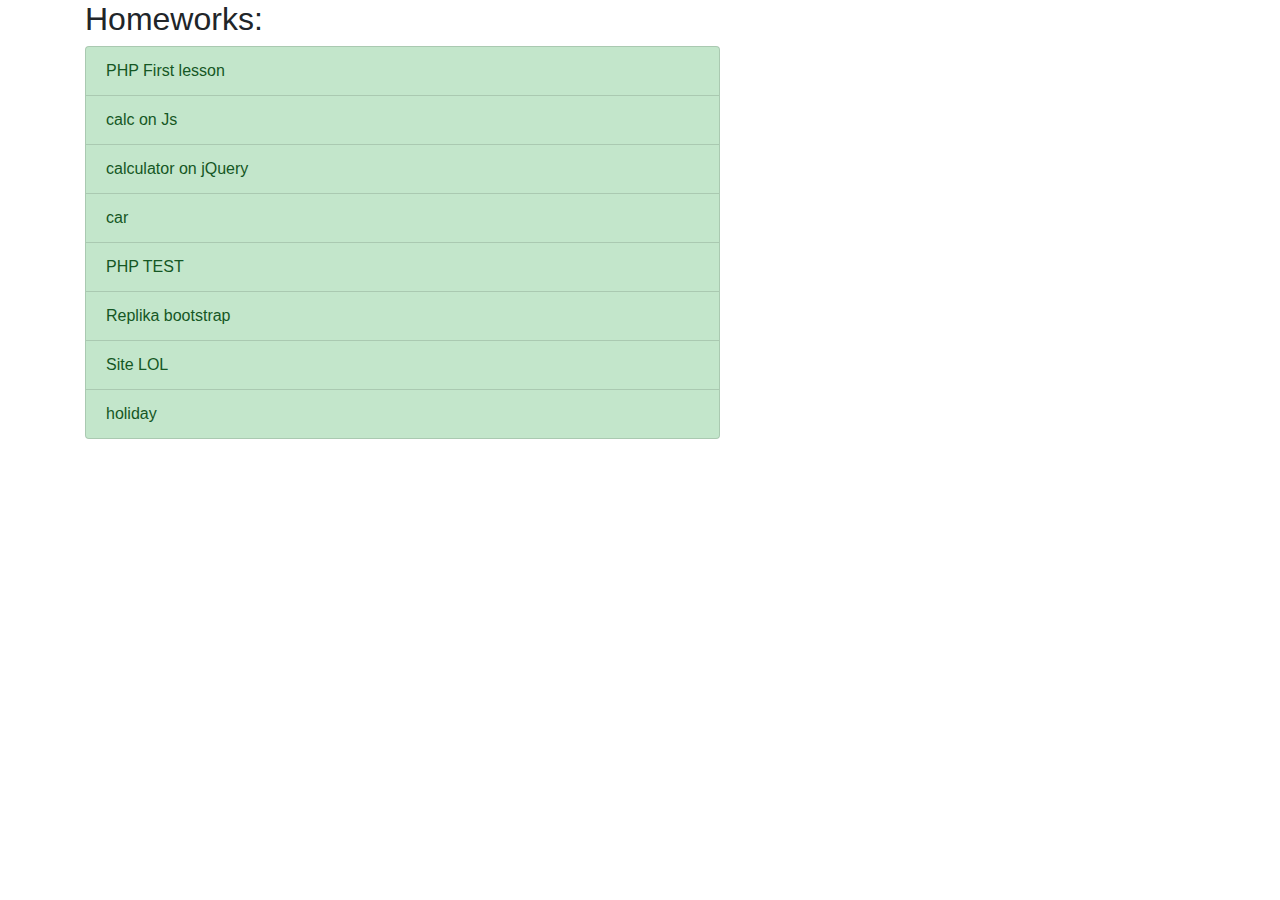
<file: index.html>
<!doctype html>
<html lang="en">
  <head>
    <!-- Required meta tags -->
    <meta charset="utf-8">
    <meta name="viewport" content="width=device-width, initial-scale=1, shrink-to-fit=no">

    <!-- Bootstrap CSS -->
    <link rel="stylesheet" href="https://maxcdn.bootstrapcdn.com/bootstrap/4.0.0/css/bootstrap.min.css" integrity="sha384-Gn5384xqQ1aoWXA+058RXPxPg6fy4IWvTNh0E263XmFcJlSAwiGgFAW/dAiS6JXm" crossorigin="anonymous">

    <title>Courses</title>

</head>


<body>   



	<div class="container">
		<div class="row">

			<div class="col-md-7">
				<h2>Homeworks: </h2>

					<div class="list-group">
					  <a href="lesson1.Batula/index.php" class="list-group-item list-group-item-action list-group-item-success">PHP First lesson</a>
					  <a href="calculator on JS/kalk.html" class="list-group-item list-group-item-action list-group-item-success">calc on Js</a>
				          <a href="кал/calc jquery/index.html" class="list-group-item list-group-item-action list-group-item-success">calculator on jQuery</a>
				          <a href="машина/index (2).html" class="list-group-item list-group-item-action list-group-item-success">car</a>
					  <a href="lesson3.Batula/index.php" class="list-group-item list-group-item-action list-group-item-success">PHP TEST</a>
					  <a href="Replika/index2.html" class="list-group-item list-group-item-action list-group-item-success">Replika bootstrap</a>
					  <a href="Site LOL/index.html" class="list-group-item list-group-item-action list-group-item-success">Site LOL</a>
					  <a href="test2/index.html" class="list-group-item list-group-item-action list-group-item-success">holiday</a>
					</div>
			</div>
		</div>
	</div>


</body>
</html>
</file>
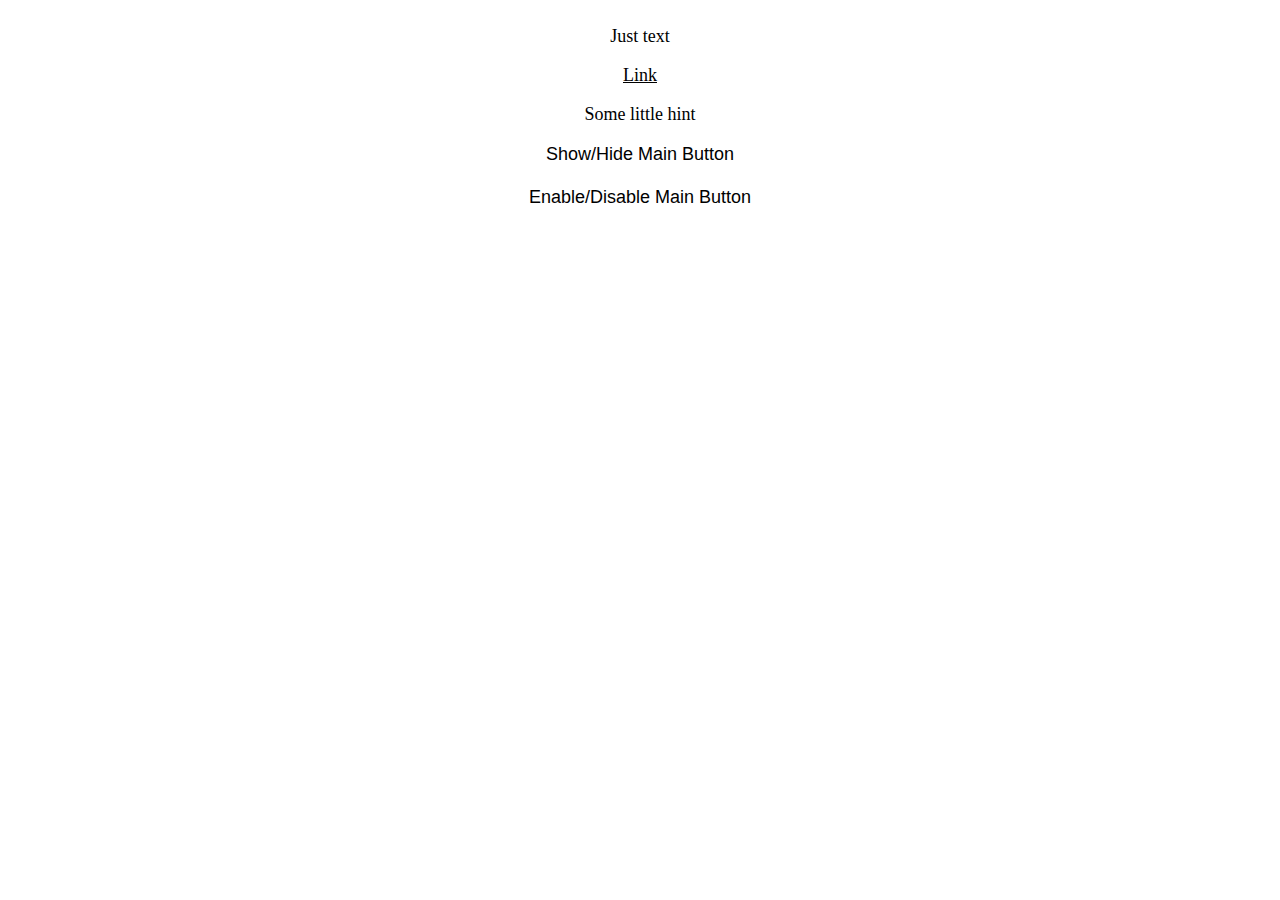
<file: Replika/index.html>
<!DOCTYPE html>
<html>
<head>
   <meta charset="UTF-8">
   <meta http-equiv="X-UA-Compatible" content="IE=edge">
   <meta name="viewport" content="width=device-width, initial-scale=1.0">
   <title>Test Telegram WebApps API</title>
   <script src="https://telegram.org/js/telegram-web-app.js"></script> <!--Подключаем скрипт от телеграм-->

   <style>
      body{
         color: var(--tg-theme-text-color);
         background: var(--tg-theme-bg-color);
         display: flex;
         flex-direction: column;
         align-items: center;
         font-size: 18px;
      }

      .hint{
         color: var(--tg-theme-hint-color);
      }

      .link{
         color: var(--tg-theme-link-color);
      }

      .button{
         background: var(--tg-theme-button-color);
         color: var(--tg-theme-button-text-color);
         border: none;
         font-size: 18px;
      }

      .button:not(:last-child){
         margin-bottom: 20px
      }

      #usercard{
         text-align: center;
      }
   </style>
</head>

<body>
   <div id="usercard"> <!--Карта профиля, человека, который к нам обратился-->
   </div>
   <p>Just text</p> <!--Просто текст для проверки-->
   <a class="link" href="https://mihailgok.ru">Link</a> <!--Просто ссылка для проверки-->
   <p class="hint">Some little hint</p> <!--Просто текст-подсказка для проверки-->
   <button id="btn" class="button">Show/Hide Main Button</button> <!--Кнопка, чтобы скрыть / показать основную кнопку-->
   <button id="btnED" class="button">Enable/Disable Main Button</button> <!--Кнопка, чтобы сделать кнопку активной/неактивной-->
</body>

<script>
   let tg = window.Telegram.WebApp; //получаем объект webapp телеграма 

   tg.expand(); //расширяем на все окно  

   tg.MainButton.text = "Changed Text"; //изменяем текст кнопки 
   tg.MainButton.setText("Changed Text1"); //изменяем текст кнопки иначе
   tg.MainButton.textColor = "#F55353"; //изменяем цвет текста кнопки
   tg.MainButton.color = "#143F6B"; //изменяем цвет бэкграунда кнопки
   tg.MainButton.setParams({"color": "#143F6B"}); //так изменяются все параметры

   let btn = document.getElementById("btn"); //получаем кнопку скрыть/показать 

   btn.addEventListener('click', function(){ //вешаем событие на нажатие html-кнопки
      if (tg.MainButton.isVisible){ //если кнопка показана 
         tg.MainButton.hide() //скрываем кнопку 
      }
      else{ //иначе
         tg.MainButton.show() //показываем 
      }
   });

   let btnED = document.getElementById("btnED"); //получаем кнопку активировать/деактивировать
   btnED.addEventListener('click', function(){ //вешаем событие на нажатие html-кнопки
      if (tg.MainButton.isActive){ //если кнопка показана 
         tg.MainButton.setParams({"color": "#E0FFFF"}); //меняем цвет
         tg.MainButton.disable() //скрываем кнопку 
      }
      else{ //иначе
         tg.MainButton.setParams({"color": "#143F6B"}); //меняем цвет
         tg.MainButton.enable() //показываем 
      }
   });

   Telegram.WebApp.onEvent('mainButtonClicked', function(){
      tg.sendData("some string that we need to send"); 
      //при клике на основную кнопку отправляем данные в строковом виде
   });


   let usercard = document.getElementById("usercard"); //получаем блок usercard 

   let profName = document.createElement('p'); //создаем параграф
   profName.innerText = `${tg.initDataUnsafe.user.first_name}
   ${tg.initDataUnsafe.user.last_name}
   ${tg.initDataUnsafe.user.username} (${tg.initDataUnsafe.user.language_code})`;
   //выдем имя, "фамилию", через тире username и код языка
   usercard.appendChild(profName); //добавляем 

   let userid = document.createElement('p'); //создаем еще параграф 
   userid.innerText = `${tg.initDataUnsafe.user.id}`; //показываем user_id
   usercard.appendChild(userid); //добавляем


   //работает только в attachment menu
   // let pic = document.createElement('img'); //создаем img
   // pic.src = tg.initDataUnsafe.user.photo_url; //задаём src 
   // usercard.appendChild(pic); //добавляем элемент в карточку 
</script>
</html>
</file>
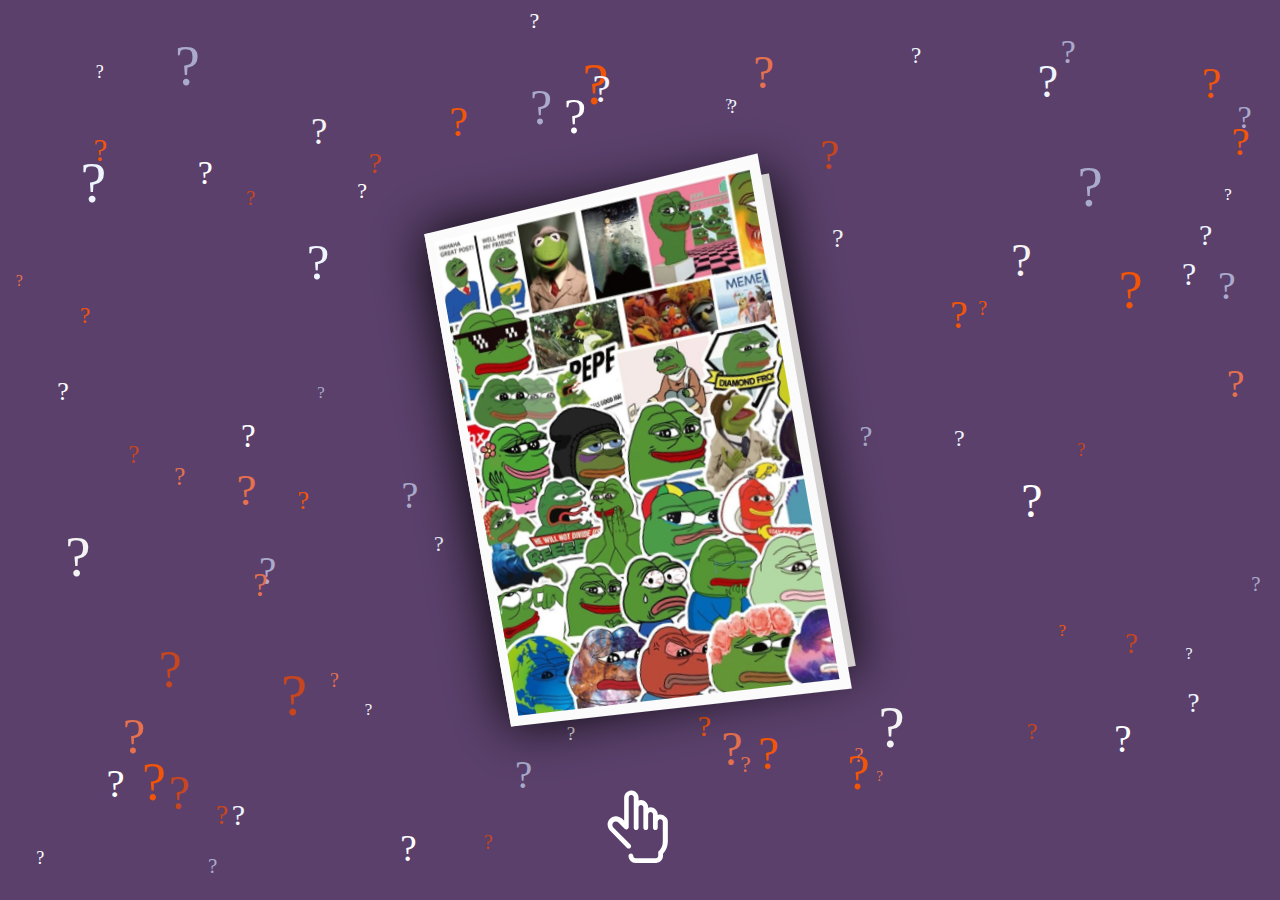
<file: test2/index.html>
<!doctype html>
<html>

<head>
  <meta charset="utf-8">
  <title>С Праздником</title>
  <meta name="description" content="" />
  <meta name="keywords" content="" />
  <meta http-equiv="X-UA-compatible" content="IE=edge">
  <meta name="viewport" content="width=device-width, initial-scale=1, shrink-to-fit=no">
  <meta name="format-detection" content="telephone=no">
  <link href="https://fonts.googleapis.com/css?family=Open+Sans:400,700" rel="stylesheet">
  <link rel="stylesheet" type="text/css" href="css/normalize.css" />
  <link rel="stylesheet" type="text/css" href="css/main.css">
  <script src="https://ajax.googleapis.com/ajax/libs/jquery/3.2.1/jquery.min.js"></script>
  <script src="js/script.js"></script>
  <script type="text/javascript" src="main2.js"></script>
   <script type="text/javascript" src="js2.js"></script>
  
</head>

<body class="tru">

<script>
  var articleLink = '/scripts/other/479-otkrytka-s-novym-godom.html';
</script>
  <div class="card">
    <div class="card-page cart-page-front">
      <div  onclick = "soundClick()"class="card-page cart-page-outside"></div>
      <div class="card-page cart-page-inside">
        <span class="merry-christmas">
          <img src="img/phub.jpg" alt="">
        </span>
      </div>
    </div>
    <div class="card-page cart-page-bottom">
      <span class="merry-christmas2">
          <img src="img/pepe3.jpg" alt="">
        </span>
    </div>
  </div>

  <span class="click-icon">
    <svg viewBox="0 0 40 40" xmlns="http://www.w3.org/2000/svg"><path fill="#fff" d="M31.6 17.7V26c0 1.9-.7 3.7-2 5.1v.9c0 1.6-1.3 3-3 3h-8.4c-1.6 0-3-1.3-3-3 0-.6.5-1 1-1s1 .4 1 1c0 .5.4 1 1 1h8.4c.5 0 1-.4 1-1v-1.2-.3-.1c0-.1.1-.2.2-.3 1.1-1.1 1.7-2.5 1.7-4v-8.3c0-.3-.1-.5-.3-.7-.1-.1-.5-.4-1-.3-.4.1-.8.6-.8 1.1v2.4c0 .6-.5 1-1 1s-1-.4-1-1v-5.5c0-.3-.1-.5-.3-.7s-.4-.3-.7-.3c-.5 0-1 .5-1 1v5.5c0 .6-.5 1-1 1s-1-.4-1-1v-8.5c0-.3-.1-.5-.3-.7s-.4-.3-.7-.3c-.5 0-1 .5-1 1v8.5c0 .6-.5 1-1 1s-1-.4-1-1V7.7c0-.3-.1-.5-.3-.7-.1-.1-.5-.4-1-.3-.4.1-.8.6-.8 1.1V20c0 .4-.2.8-.6.9-.4.2-.8.1-1.1-.2L11 18.1c-.6-.6-1.6-.6-2.2.1-.5.6-.4 1.5.2 2.1l7 7c.4.4.4 1 0 1.4-.2.2-.5.3-.7.3-.3 0-.5-.1-.7-.3l-7-7.1c-1.3-1.3-1.5-3.5-.3-4.8C8 16 9 15.5 10 15.5c.9 0 1.8.4 2.5 1l.9.9V7.9c0-1.4.9-2.7 2.3-3 1-.3 2.1 0 2.8.8.6.6.9 1.3.9 2.1V9c.3-.1.7-.2 1-.2.8 0 1.5.3 2.1.9s.9 1.3.9 2.1v.2c.3-.1.7-.2 1-.2.8 0 1.5.3 2.1.9s.9 1.3.9 2.1v.2c.1 0 .2-.1.3-.1 1-.3 2.1 0 2.8.8.8.5 1.1 1.3 1.1 2z"/></svg>
  </span>

</body>

</html>
</file>
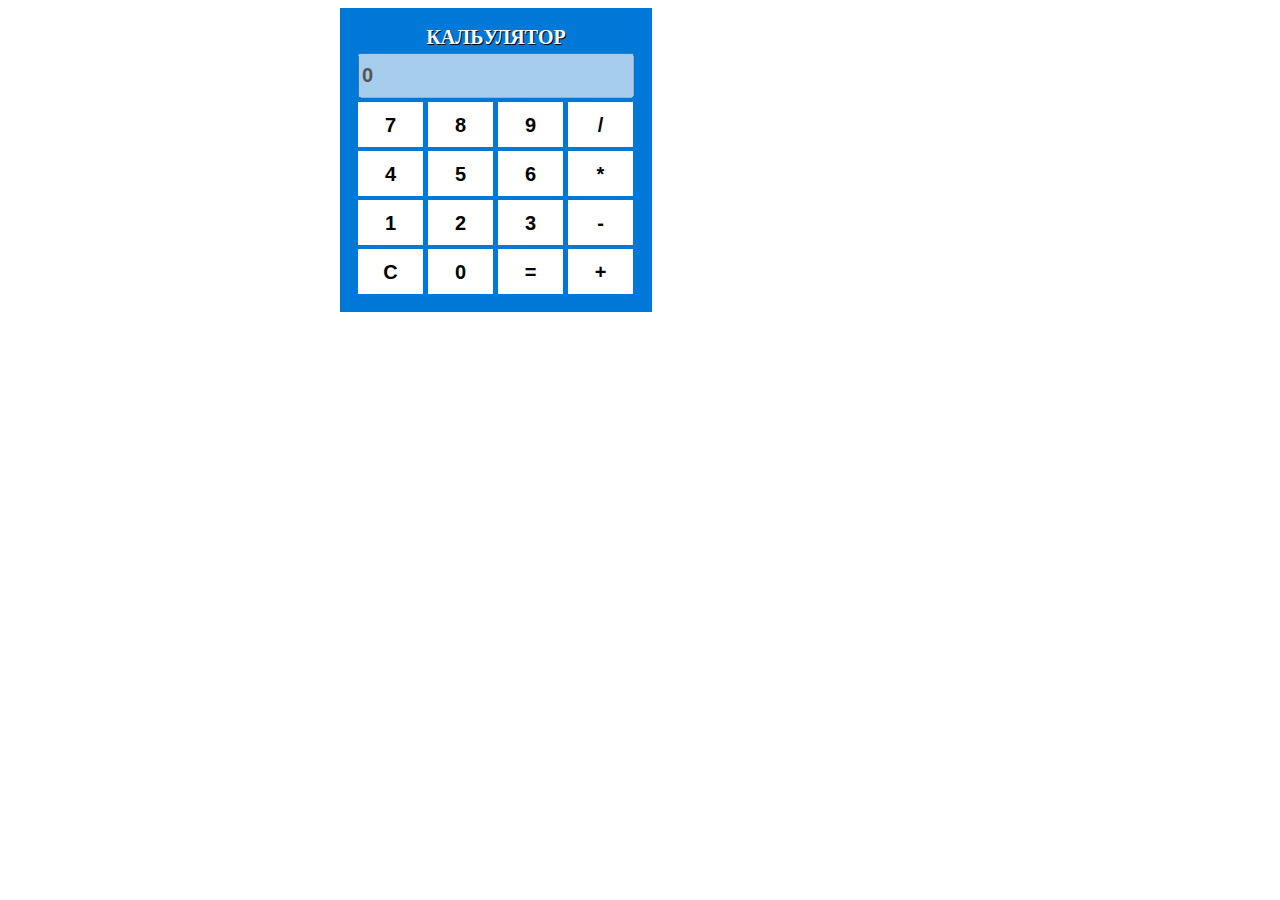
<file: calculator on JS/kalk.html>
<html>
	<head>
		<meta charset="utf-8">
		<title>калькулятор.</title>
		<link rel="stylesheet" href="style.css" />
		

	</head>
	<body>
		<div class="container">
			<div class="content">
				<table class="table">
					<tr>
						<td colspan="4">
							<span class="title">КАЛЬУЛЯТОР</span>
						</td>
					</tr>
					<tr>
						<td colspan="4"><input disabled id="entries" value="0" type="text" placeholder="Введите число..."></td>
					</tr>
					<tr>
						<td><button class="numbers">7</button></td>
						<td><button class="numbers">8</button></td>
						<td><button class="numbers">9</button></td>
						<td><button class="operations">/</button></td>
					</tr>
					<tr>
						<td><button class="numbers">4</button></td>
						<td><button class="numbers">5</button></td>
						<td><button class="numbers">6</button></td>
						<td><button class="operations">*</button></td>
					</tr>
					<tr>
						<td><button class="numbers">1</button></td>
						<td><button class="numbers">2</button></td>
						<td><button class="numbers">3</button></td>
						<td><button class="operations">-</button></td>
					</tr>
					<tr>
						<td> <button type="button" id="c" class="clearBtn btn">C</button></td>
						<td><button class="numbers">0</button></td>
						<td><button id="result" class="operations">=</button></td>
						<td><button class="operations">+</button></td>
					</tr>
				</table>
			</div>
		</div>


	<script type="text/javascript" src= "main.js"></script>
		
	</body>
</html>
</file>
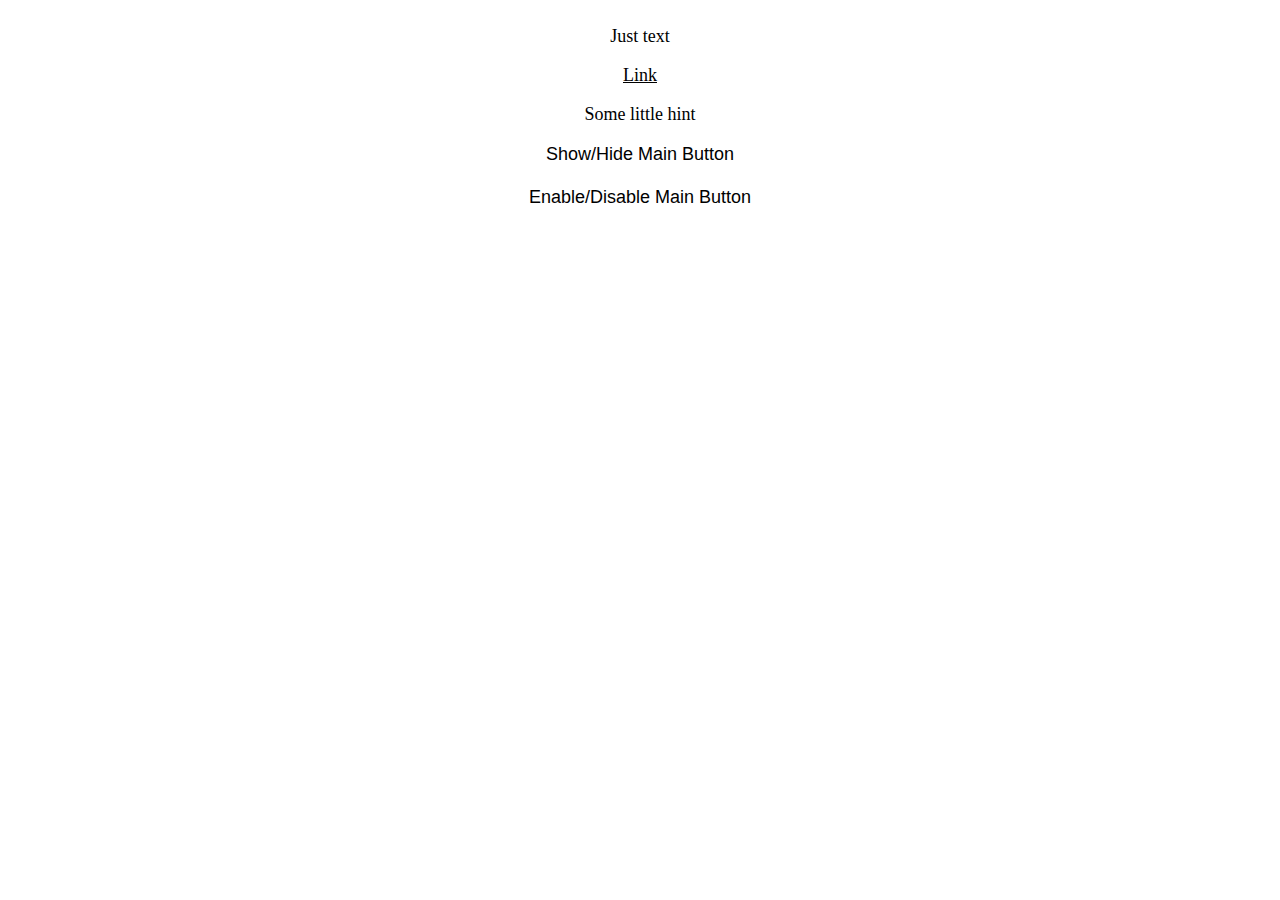
<file: Replika/index2.html>
<!DOCTYPE html>
<html>
<head>
   <meta charset="UTF-8">
   <meta http-equiv="X-UA-Compatible" content="IE=edge">
   <meta name="viewport" content="width=device-width, initial-scale=1.0">
   <title>Test Telegram WebApps API</title>
   <script src="https://telegram.org/js/telegram-web-app.js"></script> <!--Подключаем скрипт от телеграм-->

   <style>
      body{
         color: var(--tg-theme-text-color);
         background: var(--tg-theme-bg-color);
         display: flex;
         flex-direction: column;
         align-items: center;
         font-size: 18px;
      }

      .hint{
         color: var(--tg-theme-hint-color);
      }

      .link{
         color: var(--tg-theme-link-color);
      }

      .button{
         background: var(--tg-theme-button-color);
         color: var(--tg-theme-button-text-color);
         border: none;
         font-size: 18px;
      }

      .button:not(:last-child){
         margin-bottom: 20px
      }

      #usercard{
         text-align: center;
      }
   </style>
</head>

<body>
   <div id="usercard"> <!--Карта профиля, человека, который к нам обратился-->
   </div>
   <p>Just text</p> <!--Просто текст для проверки-->
   <a class="link" href="https://mihailgok.ru">Link</a> <!--Просто ссылка для проверки-->
   <p class="hint">Some little hint</p> <!--Просто текст-подсказка для проверки-->
   <button id="btn" class="button">Show/Hide Main Button</button> <!--Кнопка, чтобы скрыть / показать основную кнопку-->
   <button id="btnED" class="button">Enable/Disable Main Button</button> <!--Кнопка, чтобы сделать кнопку активной/неактивной-->
</body>

<script>
   let tg = window.Telegram.WebApp; //получаем объект webapp телеграма 

   tg.expand(); //расширяем на все окно  

   tg.MainButton.text = "Changed Text"; //изменяем текст кнопки 
   tg.MainButton.setText("Changed Text1"); //изменяем текст кнопки иначе
   tg.MainButton.textColor = "#F55353"; //изменяем цвет текста кнопки
   tg.MainButton.color = "#143F6B"; //изменяем цвет бэкграунда кнопки
   tg.MainButton.setParams({"color": "#143F6B"}); //так изменяются все параметры

   let btn = document.getElementById("btn"); //получаем кнопку скрыть/показать 

   btn.addEventListener('click', function(){ //вешаем событие на нажатие html-кнопки
      if (tg.MainButton.isVisible){ //если кнопка показана 
         tg.MainButton.hide() //скрываем кнопку 
      }
      else{ //иначе
         tg.MainButton.show() //показываем 
      }
   });

   let btnED = document.getElementById("btnED"); //получаем кнопку активировать/деактивировать
   btnED.addEventListener('click', function(){ //вешаем событие на нажатие html-кнопки
      if (tg.MainButton.isActive){ //если кнопка показана 
         tg.MainButton.setParams({"color": "#E0FFFF"}); //меняем цвет
         tg.MainButton.disable() //скрываем кнопку 
      }
      else{ //иначе
         tg.MainButton.setParams({"color": "#143F6B"}); //меняем цвет
         tg.MainButton.enable() //показываем 
      }
   });

   Telegram.WebApp.onEvent('mainButtonClicked', function(){
    tg.sendData("some string that we need to send");
      //при клике на основную кнопку отправляем данные в строковом виде
   });


   let usercard = document.getElementById("usercard"); //получаем блок usercard 

   let profName = document.createElement('p'); //создаем параграф
   profName.innerText = `${tg.initDataUnsafe.user.first_name}
   ${tg.initDataUnsafe.user.last_name}
   ${tg.initDataUnsafe.user.username} (${tg.initDataUnsafe.user.language_code})`;
   //выдем имя, "фамилию", через тире username и код языка
   usercard.appendChild(profName); //добавляем 

   let userid = document.createElement('p'); //создаем еще параграф 
   userid.innerText = `${tg.initDataUnsafe.user.id}`; //показываем user_id
   usercard.appendChild(userid); //добавляем


   //работает только в attachment menu
   // let pic = document.createElement('img'); //создаем img
   // pic.src = tg.initDataUnsafe.user.photo_url; //задаём src 
   // usercard.appendChild(pic); //добавляем элемент в карточку 
</script>
</html>
</file>
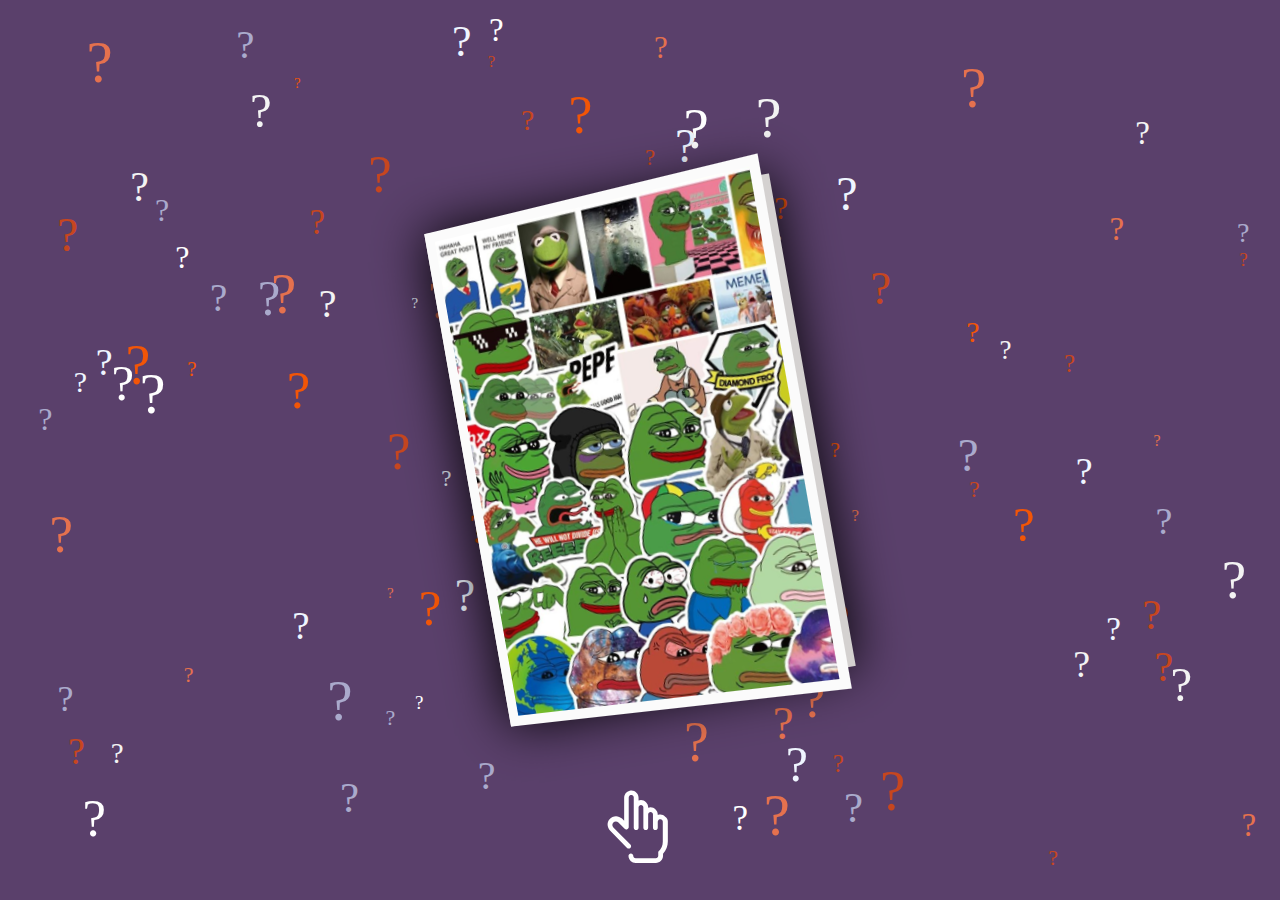
<file: test2/index2.html>
<!doctype html>
<html>

<head>
  <meta charset="utf-8">
  <title>С Праздником</title>
  <meta name="description" content="" />
  <meta name="keywords" content="" />
  <meta http-equiv="X-UA-compatible" content="IE=edge">
  <meta name="viewport" content="width=device-width, initial-scale=1, shrink-to-fit=no">
  <meta name="format-detection" content="telephone=no">
  <link href="https://fonts.googleapis.com/css?family=Open+Sans:400,700" rel="stylesheet">
  <link rel="stylesheet" type="text/css" href="css/normalize.css" />
  <link rel="stylesheet" type="text/css" href="css/main.css">
  <script src="https://ajax.googleapis.com/ajax/libs/jquery/3.2.1/jquery.min.js"></script>
  <script src="js/script.js"></script>
  <script type="text/javascript" src="main2.js"></script>
   <script type="text/javascript" src="js2.js"></script>
  
</head>

<body class="tru">

<script>
  var articleLink = '/scripts/other/479-otkrytka-s-novym-godom.html';
</script>
  <div class="card">
    <div class="card-page cart-page-front">
      <div  onclick = "soundClick()"class="card-page cart-page-outside"></div>
      <div class="card-page cart-page-inside">
        <span class="merry-christmas">
          <img src="img/1.jpg" alt="">
        </span>
      </div>
    </div>
    <div class="card-page cart-page-bottom">
      <h3 class="card-page__title">Поздравляем с 8 марта!</h3>
      <div class="card-page__text">
        <p>С праздником арбузик)) люблю тебя </p>
        <p> Оставайся всегда красивой,милойбнежной снежинкой))малинкой клубничкой))</p>
      </div>
    </div>
  </div>

  <span class="click-icon">
    <svg viewBox="0 0 40 40" xmlns="http://www.w3.org/2000/svg"><path fill="#fff" d="M31.6 17.7V26c0 1.9-.7 3.7-2 5.1v.9c0 1.6-1.3 3-3 3h-8.4c-1.6 0-3-1.3-3-3 0-.6.5-1 1-1s1 .4 1 1c0 .5.4 1 1 1h8.4c.5 0 1-.4 1-1v-1.2-.3-.1c0-.1.1-.2.2-.3 1.1-1.1 1.7-2.5 1.7-4v-8.3c0-.3-.1-.5-.3-.7-.1-.1-.5-.4-1-.3-.4.1-.8.6-.8 1.1v2.4c0 .6-.5 1-1 1s-1-.4-1-1v-5.5c0-.3-.1-.5-.3-.7s-.4-.3-.7-.3c-.5 0-1 .5-1 1v5.5c0 .6-.5 1-1 1s-1-.4-1-1v-8.5c0-.3-.1-.5-.3-.7s-.4-.3-.7-.3c-.5 0-1 .5-1 1v8.5c0 .6-.5 1-1 1s-1-.4-1-1V7.7c0-.3-.1-.5-.3-.7-.1-.1-.5-.4-1-.3-.4.1-.8.6-.8 1.1V20c0 .4-.2.8-.6.9-.4.2-.8.1-1.1-.2L11 18.1c-.6-.6-1.6-.6-2.2.1-.5.6-.4 1.5.2 2.1l7 7c.4.4.4 1 0 1.4-.2.2-.5.3-.7.3-.3 0-.5-.1-.7-.3l-7-7.1c-1.3-1.3-1.5-3.5-.3-4.8C8 16 9 15.5 10 15.5c.9 0 1.8.4 2.5 1l.9.9V7.9c0-1.4.9-2.7 2.3-3 1-.3 2.1 0 2.8.8.6.6.9 1.3.9 2.1V9c.3-.1.7-.2 1-.2.8 0 1.5.3 2.1.9s.9 1.3.9 2.1v.2c.3-.1.7-.2 1-.2.8 0 1.5.3 2.1.9s.9 1.3.9 2.1v.2c.1 0 .2-.1.3-.1 1-.3 2.1 0 2.8.8.8.5 1.1 1.3 1.1 2z"/></svg>
  </span>

</body>

</html>
</file>
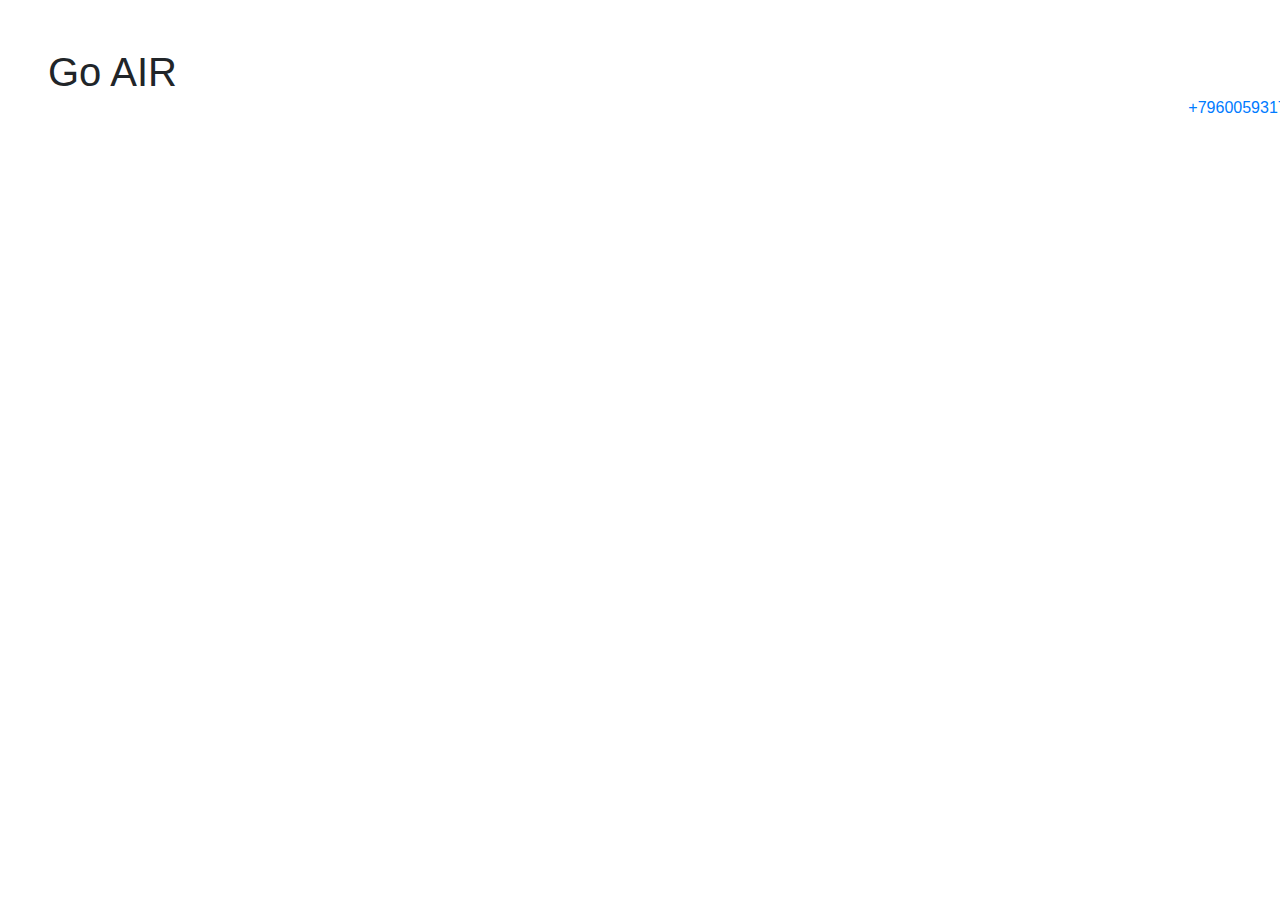
<file: Replika/src/img/Untitled-1.html>
<!doctype html>
<html>
<head>
<meta charset="utf-8">
<meta name="viewport" content="width=device-width, initial-scale=1">
   <link rel="stylesheet" href="https://maxcdn.bootstrapcdn.com/bootstrap/4.0.0/css/bootstrap.min.css" integrity="sha384-Gn5384xqQ1aoWXA+058RXPxPg6fy4IWvTNh0E263XmFcJlSAwiGgFAW/dAiS6JXm" crossorigin="anonymous">
<title>Документ без названия</title>
</head>
<body>


  <header style="position:fixedw>
  <div class = "container-fluid">
<div class = "row">
    <div class = " col-md-12">
    <div class="h-50 p-5 col-form-label" style="width:100px align:center" >
     <h1>Go AIR</h1>
    </div>
    
    
    <div class="col-md-1 float-right h-25  " >
    <a href="#">+79600593171</a>
    </div>

</div>
  
  </header>
  <div class = "col-md-3 col-md-pull-9">




</div>
</body>
</html>
</file>
<file: test2/css/main.css>
* {
  box-sizing: border-box;
  
  

}

body {
  background-color: #5a406b;
  background-image: url("");
  background-repeat: no-repeat;
  background-size: cover;
  height: 100%;
  margin: 0;
  padding: 0;
  overflow: hidden;
  font-family: 'Open Sans', sans-serif;
}

.card {
  -webkit-perspective: 1500px;
  perspective: 1500px;
  position: absolute;
  left: calc(50% - 175px);
  top: calc(50% - 250px);
  -webkit-transition-property: -webkit-transform;
  transition-property: -webkit-transform;
  transition-property: transform;
  transition-property: transform, -webkit-transform;
  -webkit-transition-duration: 1s;
  transition-duration: 1s;
  -webkit-transition-timing-function: cubic-bezier(0.68, -0.55, 0.265, 1.55);
  transition-timing-function: cubic-bezier(0.68, -0.55, 0.265, 1.55);
  -webkit-transition-delay: initial;
  transition-delay: initial;
  -webkit-transform: rotate(-10deg) translate(0, 0);
  transform: rotate(-10deg) translate(0, 0);
  -webkit-animation: cardIn 1s alternate cubic-bezier(0.87, -0.41, 0.19, 1.44);
  animation: cardIn 1s alternate cubic-bezier(0.87, -0.41, 0.19, 1.44);
}

@media (max-width: 767px) {
  .card {
    left: calc(50% - 115px);
    top: calc(50% - 164.5px);
  }
}

@media (max-width: 479px) {
  .card {
    left: calc(50% - 75px);
    top: calc(50% - 107px);
  }
}

.card:before {
  content: "";
  display: block;
  position: absolute;
  left: 0;
  top: 0;
  width: 100%;
  height: 100%;
  box-shadow: 0 0 50px #000;
  -webkit-transition: all 0.5s ease-in-out;
  transition: all 0.5s ease-in-out;
}

.card.is-opened {
  -webkit-transform: rotate(0deg) translate(175px, 0);
  transform: rotate(0deg) translate(175px, 0);
}

@media (max-width: 767px) {
  .card.is-opened {
    -webkit-transform: rotate(0deg) translate(115px, 0);
    font-size: 20px;
    transform: rotate(0deg) translate(115px, 0);
  }
}

@media (max-width: 479px) {
  .card.is-opened {
    -webkit-transform: rotate(0deg) translate(75px, 0);
    transform: rotate(0deg) translate(75px, 0);
  }
}

.card.is-opened .cart-page-front {
  -webkit-transform: rotateY(-180deg);
  transform: rotateY(-180deg);
}

@-webkit-keyframes cardIn {
  0% {
    opacity: 0;
    -webkit-transform: rotate(-10deg) translate(0, -100%);
    transform: rotate(-10deg) translate(0, -100%);
  }
  25% {
    opacity: 1;
  }
  100% {
    opacity: 1;
    -webkit-transform: rotate(-10deg) translate(0, 0);
    transform: rotate(-10deg) translate(0, 0);
  }
}

@keyframes cardIn {
  0% {
    opacity: 0;
    -webkit-transform: rotate(-10deg) translate(0, -100%);
    transform: rotate(-10deg) translate(0, -100%);
  }
  25% {
    opacity: 1;
  }
  100% {
    opacity: 1;
    -webkit-transform: rotate(-10deg) translate(0, 0);
    transform: rotate(-10deg) translate(0, 0);
  }
}

.card, .card-page {
  width: 350px;
  height: 500px;
}

@media (max-width: 767px) {
  .card, .card-page {
    width: 230px;
    height: 329px;
  }
}

@media (max-width: 479px) {
  .card, .card-page {
    width: 150px;
    height: 214px;
  }
}

.card-page {
  -webkit-transition: -webkit-transform 1s ease-in-out;
  transition: -webkit-transform 1s ease-in-out;
  transition: transform 1s ease-in-out;
  transition: transform 1s ease-in-out, -webkit-transform 1s ease-in-out;
  cursor: pointer;
  position: absolute;
  outline: 1px solid transparent;
}

.cart-page-front {
  -webkit-transform-origin: 0 50% 0;
  transform-origin: 0 50% 0;
  -webkit-transform-style: preserve-3d;
  transform-style: preserve-3d;
  -webkit-transform: rotateY(-20deg);
  transform: rotateY(-20deg);
  z-index: 2;
}

.cart-page-outside, .cart-page-inside {
  position: absolute;
  -webkit-backface-visibility: hidden;
}

.cart-page-outside {
  border: 10px solid #fbfbfb;
  background: #c72320 url("../img/more_pepe.jfif") no-repeat center;
  background-size: cover;
  width: 100%;
  height: 100%;
}

@media (max-width: 767px) {
  .cart-page-outside {
    border: 5px solid #fbfbfb;
  }
}

.cart-page-inside,
.cart-page-bottom {
  background-color: #d4d1d0;
  background-image: url("../img/pattern.png");
  border: 20px solid #d4d1d0;
  display: -webkit-box;
  display: -moz-box;
  display: box;
  display: -moz-flex;
  display: -ms-flexbox;
  display: flex;
  -webkit-box-pack: center;
  box-pack: center;
  -moz-justify-content: center;
  -ms-justify-content: center;
  -o-justify-content: center;
  justify-content: center;
  -ms-flex-pack: center;
  -webkit-box-align: center;
  box-align: center;
  -moz-align-items: center;
  -ms-align-items: center;
  -o-align-items: center;
  align-items: center;
  -ms-flex-align: center;
  text-align: center;
}
.cart-page-bottom{
  flex-direction: column;
}
.card-page__title{
  font-size: 20px;
  color: #D50000;
}

.cart-page-inside {
  -webkit-transform: rotateY(-180deg);
  transform: rotateY(-180deg);
  border-right: none !important;
  background-position: 0px 80px;
}
/*@media (max-width: 400px)
{
  .card-page1
  {
    font-size: 10px;
  }
}*/
@media (max-width: 400px)
{
  .card-page1
  {
    font-size: 12px;
  }
  .card-page2
  {
    font-size: 12px;
  }
}


.cart-page-bottom {
  z-index: 1;
  border-left: none !important;
  background-position: -22px 80px;
}

/*@media (max-width: 767px) {
  .cart-page-bottom {
    background-position: 85px 30px;
  }
}*/

/*@media (max-width: 479px) {
  .cart-page-bottom {
    background-position: 0px 30px;
  }
}*/



.merry-christmas img {
  width: 300px;
  height: auto;
}

.merry-christmas2 img {
  width: 300px;
  height: auto;
}

@media (max-width: 767px) {
  .merry-christmas img {
    width: 200px;
  }
}

@media (max-width: 479px) {
  .merry-christmas img {
    width: 100px;
  }
}

@media (max-width: 767px) {
  .merry-christmas2 img {
    width: 200px;
  }
}

@media (max-width: 479px) {
  .merry-christmas2 img {
    width: 100px;
  }
}

.click-icon {
  position: absolute;
  left: 50%;
  -webkit-transform: translate(-50%, 0);
  transform: translate(-50%, 0);
  bottom: 20px;
  -webkit-animation: iconAnimation 1s infinite alternate ease-in-out;
  animation: iconAnimation 1s infinite alternate ease-in-out;
  -webkit-transition: opacity 0.5s ease-in-out;
  transition: opacity 0.5s ease-in-out;
  opacity: 1;
}

.click-icon svg {
  width: 96px;
  height: 96px;
}

@media (max-width: 767px) {
  .click-icon svg {
    width: 72px;
    height: 72px;
  }
}

@media (max-width: 479px) {
  .click-icon svg {
    width: 48px;
    height: 48px;
  }
}

.click-icon.is-hidden {
  opacity: 0;
}

@-webkit-keyframes iconAnimation {
  0% {
    -webkit-transform: translate(-50%, 0);
    transform: translate(-50%, 0);
  }
  100% {
    -webkit-transform: translate(-50%, 10px);
    transform: translate(-50%, 10px);
  }
}

@keyframes iconAnimation {
  0% {
    -webkit-transform: translate(-50%, 0);
    transform: translate(-50%, 0);
  }
  100% {
    -webkit-transform: translate(-50%, 10px);
    transform: translate(-50%, 10px);
  }
}

p {
  font-size: 16px;
  line-height: 1.2em;
  padding-left: 10px;
}

@media (max-width: 767px) {
  .card-page__title{
    font-size: 16px;
  }
  p {
    font-size: 10px;
  }
}

@media (max-width: 400px) {
  .card-page__text{
    display: none;
    font-size: 12px;
  }
}
</file>
<file: calculator on JS/style.css>
*{
	font-size:20px;
	font-weight:700
}

.container{
	width:600px;
	margin:0 auto;
}

.table{
	background:#0078D7;
	padding:15px
}

button{
	padding:10px 15px;
	width:65px;
	height:45px;
	background:#fff;
	border: 2px solid #fff;
}

button:hover{
	border:2px solid blue;
	cursor:pointer;
}

input{
	height:45px;
	width:100%;
}

.title{
	color:#fff;
	text-shadow:1px 1px 0 #000;
	font-family:Verdana;
	text-align:center;
	width:100%;
	display:block
}
</file>
